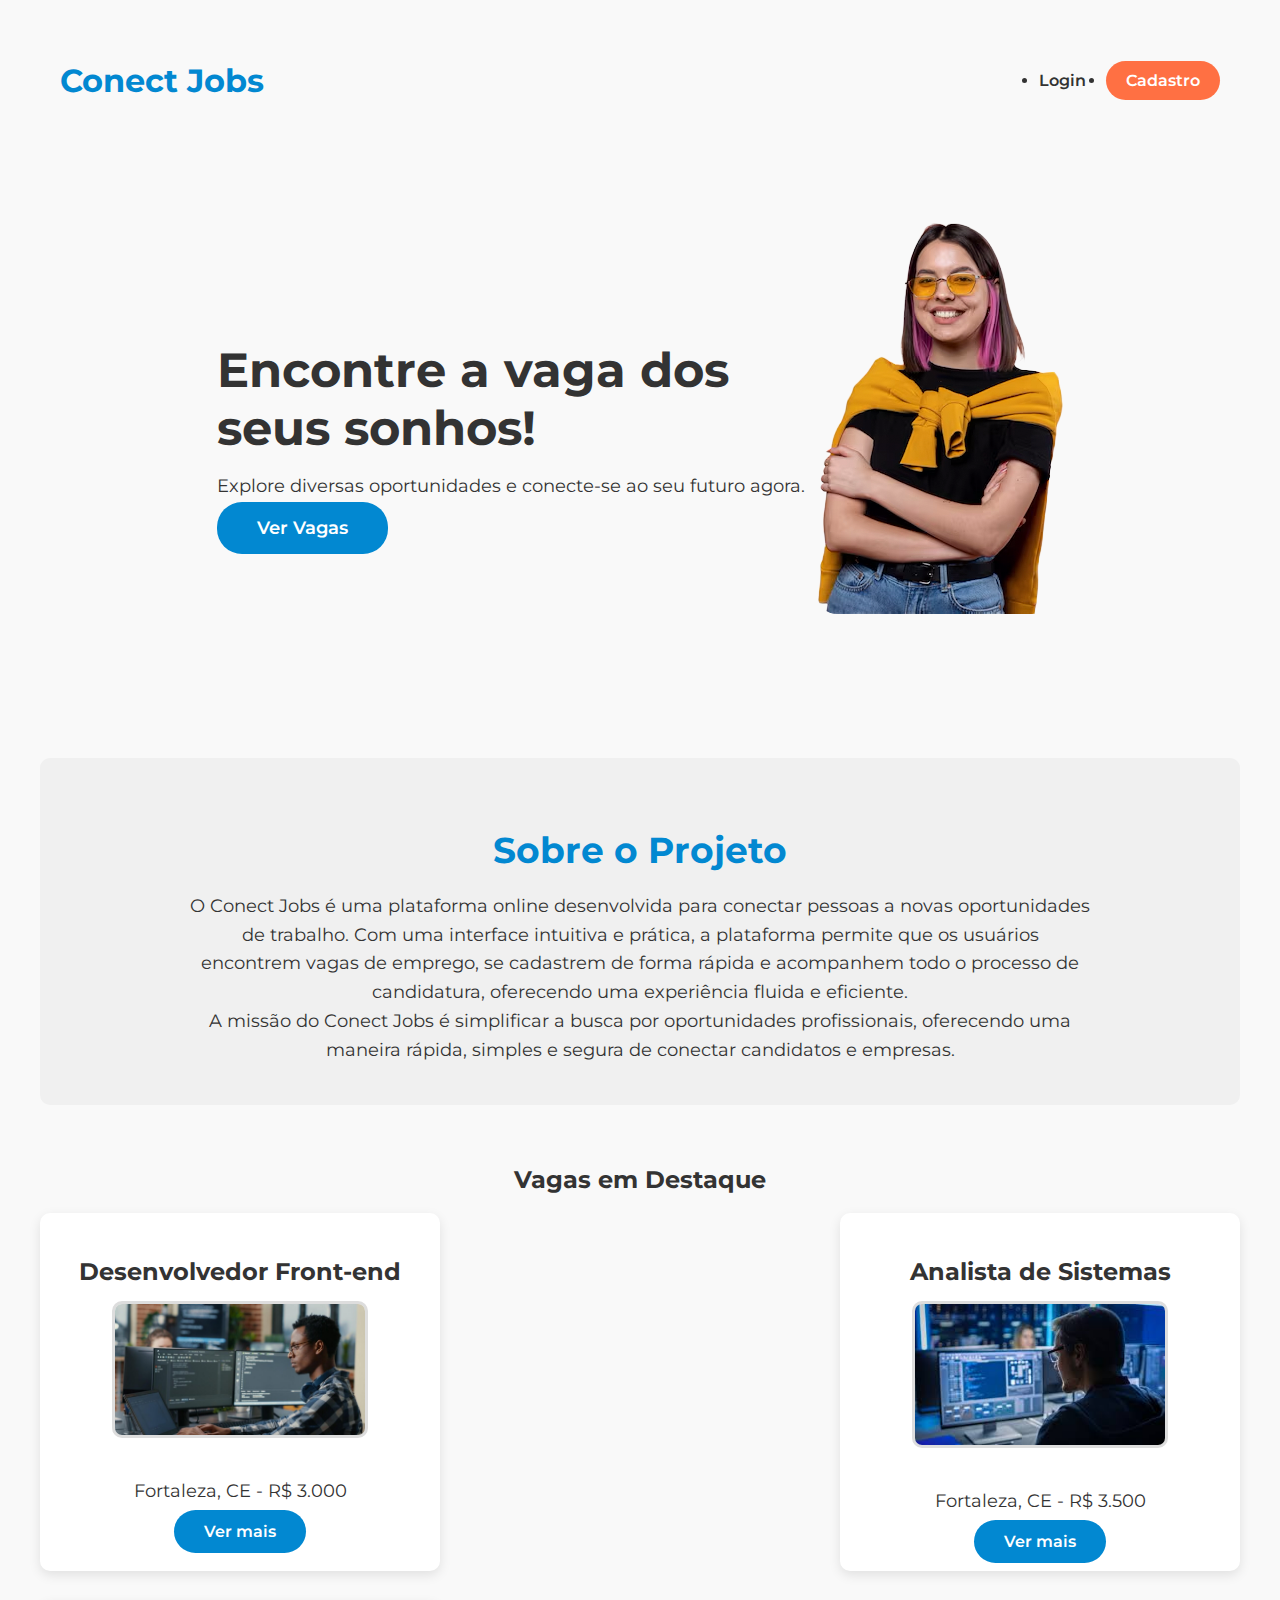
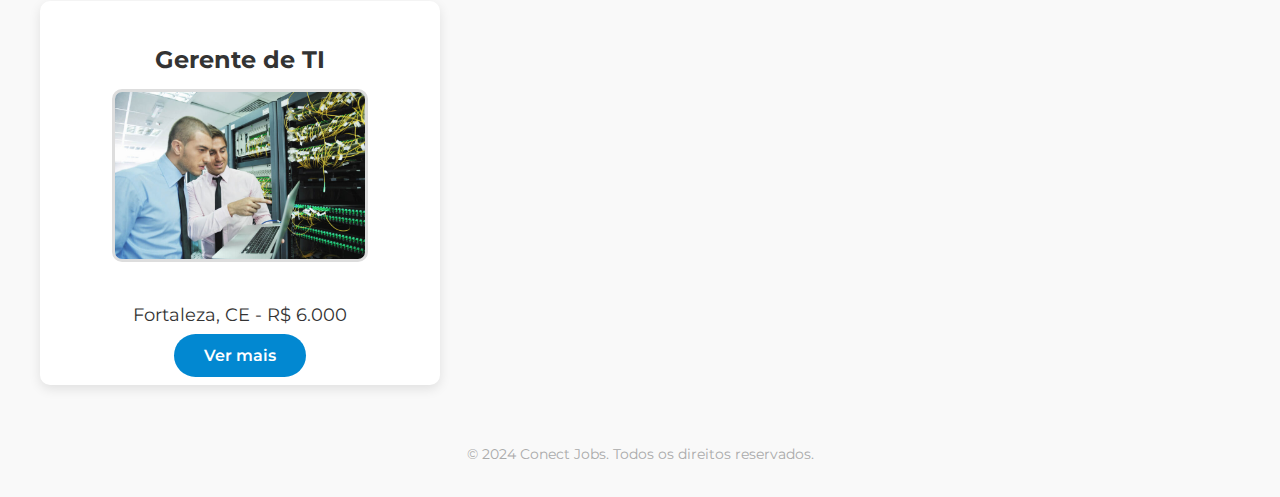
<file: index.html>
<!DOCTYPE html>
<html lang="pt-br">
<head>
  <meta charset="UTF-8">
  <meta name="viewport" content="width=device-width, initial-scale=1.0">
  <meta http-equiv="X-UA-Compatible" content="ie=edge">
  <title>Conect Jobs</title>
  <link href="https://fonts.googleapis.com/css2?family=Montserrat:wght@400;500;700&display=swap" rel="stylesheet">
  <link rel="stylesheet" href="css/styles.css">
</head>
<body>
  <div class="container">
    <!-- Header -->
    <header class="header-container">
      <div class="logo">
        <h1>Conect Jobs</h1>
      </div>
      <nav>
        <ul>
          <li><a href="login.html">Login</a></li>
          <li><a href="cadastro.html" class="btn-cadastro">Cadastro</a></li>
        </ul>
      </nav>
    </header>

    <!-- Hero Section -->
    <section class="hero">
      <div class="hero-content">
        <h2>Encontre a vaga dos seus sonhos!</h2>
        <p>Explore diversas oportunidades e conecte-se ao seu futuro agora.</p>
        <a href="#vagas" class="btn btn-primary">Ver Vagas</a>
      </div>
      <div class="hero-image">
        <img src="assets/jobsearch.png" alt="Pessoa procurando emprego">
      </div>
    </section>

    <!-- Sobre o Projeto Section -->
    <section id="sobre">
      <div class="sobre-content">
        <h2>Sobre o Projeto</h2>
        <p>
          O Conect Jobs é uma plataforma online desenvolvida para conectar pessoas a novas oportunidades de trabalho. 
          Com uma interface intuitiva e prática, a plataforma permite que os usuários encontrem vagas de emprego, 
          se cadastrem de forma rápida e acompanhem todo o processo de candidatura, oferecendo uma experiência fluida e eficiente.
        </p>
        <p>
          A missão do Conect Jobs é simplificar a busca por oportunidades profissionais, oferecendo uma maneira rápida, 
          simples e segura de conectar candidatos e empresas.
        </p>
      </div>
    </section>

    <!-- Vagas Section -->
    <section id="vagas">
      <h2 class="section-title">Vagas em Destaque</h2>
      <div class="vaga-container">
        <!-- Vaga 1 -->
        <div class="vaga-card">
          <h3>Desenvolvedor Front-end</h3>
          <img src="assets/vaga1.png" alt="Desenvolvedor Front-end">
          <p>Fortaleza, CE - R$ 3.000</p>
          <a href="vaga.html" class="btn btn-secondary">Ver mais</a>
        </div>

        <!-- Vaga 2 -->
        <div class="vaga-card">
          <h3>Analista de Sistemas</h3>
          <img src="assets/vaga2.png" alt="Analista de Sistemas">
          <p>Fortaleza, CE - R$ 3.500</p>
          <a href="vaga.html" class="btn btn-secondary">Ver mais</a>
        </div>

        <!-- Vaga 3 -->
        <div class="vaga-card">
          <h3>Gerente de TI</h3>
          <img src="assets/vaga3.png" alt="Gerente de TI">
          <p>Fortaleza, CE - R$ 6.000</p>
          <a href="vaga.html" class="btn btn-secondary">Ver mais</a>
        </div>
      </div>
    </section>

    <footer>
      <p>&copy; 2024 Conect Jobs. Todos os direitos reservados.</p>
    </footer>
  </div>
</body>
</html>
</file>
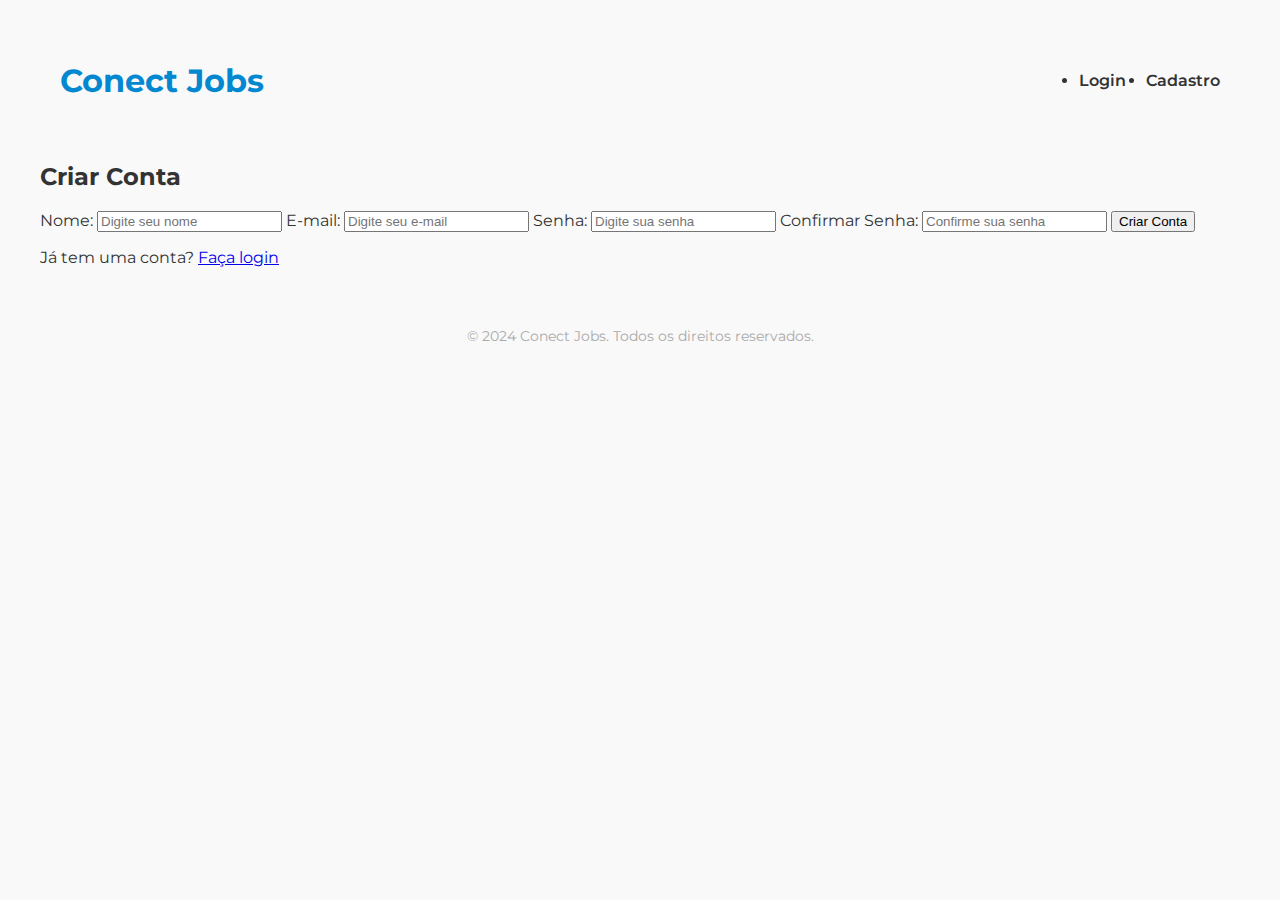
<file: cadastro.html>
<!DOCTYPE html>
<html lang="pt-br">
<head>
  <meta charset="UTF-8">
  <meta name="viewport" content="width=device-width, initial-scale=1.0">
  <meta http-equiv="X-UA-Compatible" content="ie=edge">
  <title>Cadastro - Conect Jobs</title>
  <link href="https://fonts.googleapis.com/css2?family=Montserrat:wght@400;500;700&display=swap" rel="stylesheet">
  <link rel="stylesheet" href="css/styles.css">
</head>
<body>
  <div class="container">
    <!-- Header -->
    <header class="header-container">
      <div class="logo">
        <h1>Conect Jobs</h1>
      </div>
      <nav>
        <ul>
          <li><a href="login.html">Login</a></li>
          <li><a href="cadastro.html" class="active">Cadastro</a></li>
        </ul>
      </nav>
    </header>

    <!-- Cadastro Section -->
    <section class="auth-section">
      <h2>Criar Conta</h2>
      <form action="#" method="POST" class="auth-form">
        <label for="name">Nome:</label>
        <input type="text" id="name" name="name" placeholder="Digite seu nome" required>

        <label for="email">E-mail:</label>
        <input type="email" id="email" name="email" placeholder="Digite seu e-mail" required>

        <label for="password">Senha:</label>
        <input type="password" id="password" name="password" placeholder="Digite sua senha" required>

        <label for="confirm-password">Confirmar Senha:</label>
        <input type="password" id="confirm-password" name="confirm-password" placeholder="Confirme sua senha" required>

        <button type="submit" class="btn btn-primary">Criar Conta</button>
      </form>
      <p>Já tem uma conta? <a href="login.html">Faça login</a></p>
    </section>

    <footer>
      <p>&copy; 2024 Conect Jobs. Todos os direitos reservados.</p>
    </footer>
  </div>
</body>
</html>
</file>
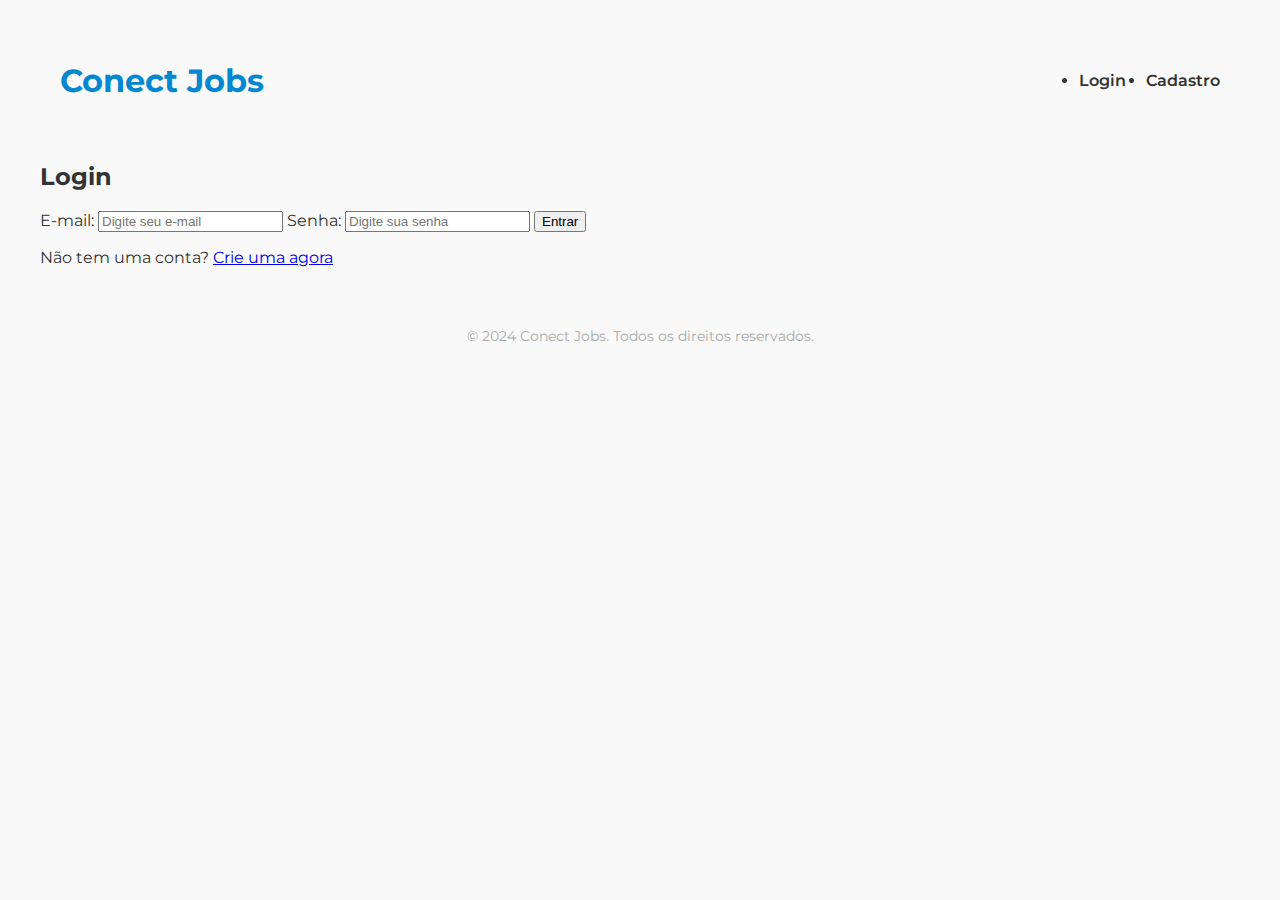
<file: login.html>
<!DOCTYPE html>
<html lang="pt-br">
<head>
  <meta charset="UTF-8">
  <meta name="viewport" content="width=device-width, initial-scale=1.0">
  <meta http-equiv="X-UA-Compatible" content="ie=edge">
  <title>Login - Conect Jobs</title>
  <link href="https://fonts.googleapis.com/css2?family=Montserrat:wght@400;500;700&display=swap" rel="stylesheet">
  <link rel="stylesheet" href="css/styles.css">
</head>
<body>
  <div class="container">
    <!-- Header -->
    <header class="header-container">
      <div class="logo">
        <h1>Conect Jobs</h1>
      </div>
      <nav>
        <ul>
          <li><a href="login.html" class="active">Login</a></li>
          <li><a href="cadastro.html">Cadastro</a></li>
        </ul>
      </nav>
    </header>

    <!-- Login Section -->
    <section class="auth-section">
      <h2>Login</h2>
      <form action="#" method="POST" class="auth-form">
        <label for="email">E-mail:</label>
        <input type="email" id="email" name="email" placeholder="Digite seu e-mail" required>

        <label for="password">Senha:</label>
        <input type="password" id="password" name="password" placeholder="Digite sua senha" required>

        <button type="submit" class="btn btn-primary">Entrar</button>
      </form>
      <p>Não tem uma conta? <a href="cadastro.html">Crie uma agora</a></p>
    </section>

    <footer>
      <p>&copy; 2024 Conect Jobs. Todos os direitos reservados.</p>
    </footer>
  </div>
</body>
</html>
</file>
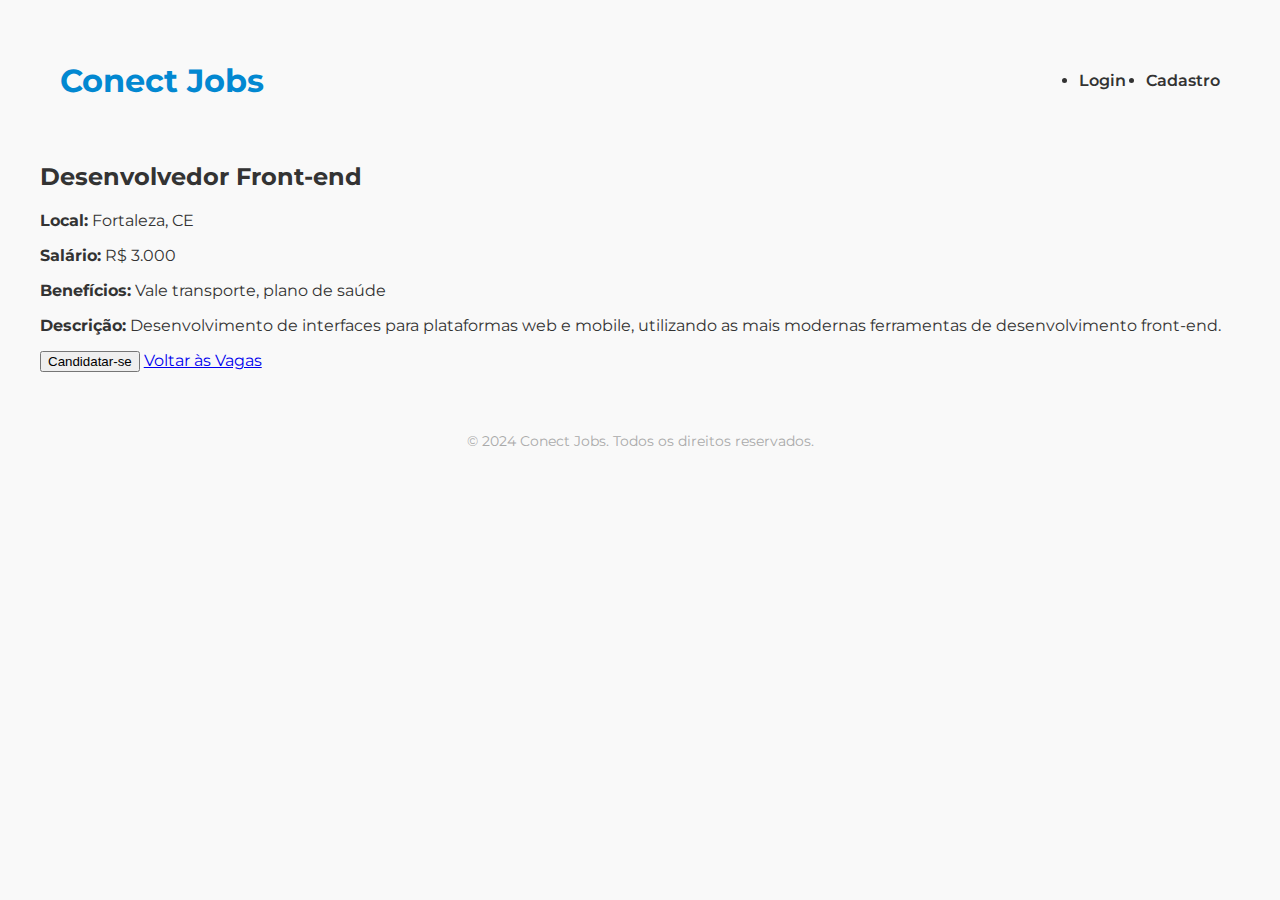
<file: vaga.html>
<!DOCTYPE html>
<html lang="pt-br">
<head>
  <meta charset="UTF-8">
  <meta name="viewport" content="width=device-width, initial-scale=1.0">
  <meta http-equiv="X-UA-Compatible" content="ie=edge">
  <title>Detalhes da Vaga - Conect Jobs</title>
  <link href="https://fonts.googleapis.com/css2?family=Montserrat:wght@400;500;700&display=swap" rel="stylesheet">
  <link rel="stylesheet" href="css/styles.css">
</head>
<body>
  <div class="container">
    <!-- Header -->
    <header class="header-container">
      <div class="logo">
        <h1>Conect Jobs</h1>
      </div>
      <nav>
        <ul>
          <li><a href="login.html">Login</a></li>
          <li><a href="cadastro.html">Cadastro</a></li>
        </ul>
      </nav>
    </header>

    <!-- Detalhes da Vaga Section -->
    <section class="vaga-detalhes">
      <h2>Desenvolvedor Front-end</h2>
      <p><strong>Local:</strong> Fortaleza, CE</p>
      <p><strong>Salário:</strong> R$ 3.000</p>
      <p><strong>Benefícios:</strong> Vale transporte, plano de saúde</p>
      <p><strong>Descrição:</strong> Desenvolvimento de interfaces para plataformas web e mobile, utilizando as mais modernas ferramentas de desenvolvimento front-end.</p>

      <div class="btn-container">
        <button class="btn btn-secondary">Candidatar-se</button>
        <a href="vagas.html" class="btn btn-primary">Voltar às Vagas</a>
      </div>
    </section>

    <footer>
      <p>&copy; 2024 Conect Jobs. Todos os direitos reservados.</p>
    </footer>
  </div>
</body>
</html>
</file>
<file: css/styles.css>
/* Paleta de cores refinada */
:root {
  --primary-color: #0288d1;
  --secondary-color: #ff7043;
  --background-color: #f9f9f9;
  --text-color: #333;
  --highlight-color: #0277bd;
}

/* Global */
body {
  font-family: 'Montserrat', sans-serif;
  background-color: var(--background-color);
  margin: 0;
  padding: 0;
  color: var(--text-color);
}

.container {
  width: 100%;
  max-width: 1200px;
  margin: 0 auto;
  padding: 20px;
}

/* Header */
.header-container {
  display: flex;
  justify-content: space-between;
  align-items: center;
  padding: 20px;
}

.logo h1 {
  font-size: 32px;
  color: var(--primary-color);
}

nav ul {
  display: flex;
  gap: 20px;
}

nav a {
  text-decoration: none;
  color: var(--text-color);
  font-weight: 600;
  transition: color 0.3s ease;
}

nav a:hover {
  color: var(--primary-color);
}

.btn-cadastro {
  padding: 10px 20px;
  background-color: var(--secondary-color);
  color: white;
  border-radius: 25px;
  font-weight: 600;
  transition: background-color 0.3s ease;
}

.btn-cadastro:hover {
  background-color: #d84c26;
}

/* Hero Section */
.hero {
  display: flex;
  justify-content: center;
  align-items: center;
  padding: 80px 0;
}

.hero-content {
  text-align: left;
  flex: 1;
  max-width: 50%;
}

.hero-content h2 {
  font-size: 48px;
  font-weight: 700;
  margin-bottom: 15px;
}

.hero-content p {
  font-size: 18px;
  margin-bottom: 20px;
}

.hero .btn-primary {
  background-color: var(--primary-color);
  color: white;
  padding: 15px 40px;
  font-size: 18px;
  border-radius: 25px;
  text-decoration: none;
  font-weight: 600;
  transition: background-color 0.3s ease;
}

.hero .btn-primary:hover {
  background-color: var(--highlight-color);
}

.hero-image img {
  width: 100%;
  max-width: 450px;
  border-radius: 20px;
}

/* Sobre o Projeto Section */
#sobre {
  margin-top: 60px;
  text-align: center;
  padding: 40px 20px;
  background-color: #f0f0f0;
  border-radius: 10px;
}

.sobre-content h2 {
  font-size: 36px;
  font-weight: 700;
  color: var(--primary-color);
  margin-bottom: 20px;
}

.sobre-content p {
  font-size: 18px;
  line-height: 1.6;
  margin-bottom: 20px;
  color: var(--text-color);
  max-width: 900px;
  margin: 0 auto;
}

/* Vagas Section */
#vagas {
  margin-top: 60px;
  text-align: center;
}

.vaga-container {
  display: flex;
  justify-content: space-between;
  gap: 30px;
  flex-wrap: wrap;
}

.vaga-card {
  width: 30%;
  background-color: white;
  padding: 20px;
  border-radius: 10px;
  box-shadow: 0 4px 12px rgba(0, 0, 0, 0.1);
  text-align: center;
  transition: transform 0.3s ease, box-shadow 0.3s ease;
}

.vaga-card:hover {
  transform: translateY(-10px);
  box-shadow: 0 8px 16px rgba(0, 0, 0, 0.15);
}

.vaga-card h3 {
  font-size: 24px;
  font-weight: 700;
  margin-bottom: 15px;
}

.vaga-card p {
  font-size: 18px;
  margin-bottom: 20px;
}

/* Imagem dentro da vaga */
.vaga-card img {
  width: 100%;
  height: auto;
  max-width: 250px; /* Limite de largura */
  border-radius: 10px;
  border: 3px solid #ddd; /* Moldura leve */
  margin-bottom: 20px;
}

.vaga-card a {
  padding: 12px 30px;
  background-color: var(--primary-color);
  color: white;
  text-decoration: none;
  border-radius: 25px;
  font-weight: 600;
  transition: background-color 0.3s ease;
}

.vaga-card a:hover {
  background-color: var(--highlight-color);
}

/* Footer */
footer {
  text-align: center;
  font-size: 14px;
  margin-top: 60px;
  color: #aaa;
}
</file>
